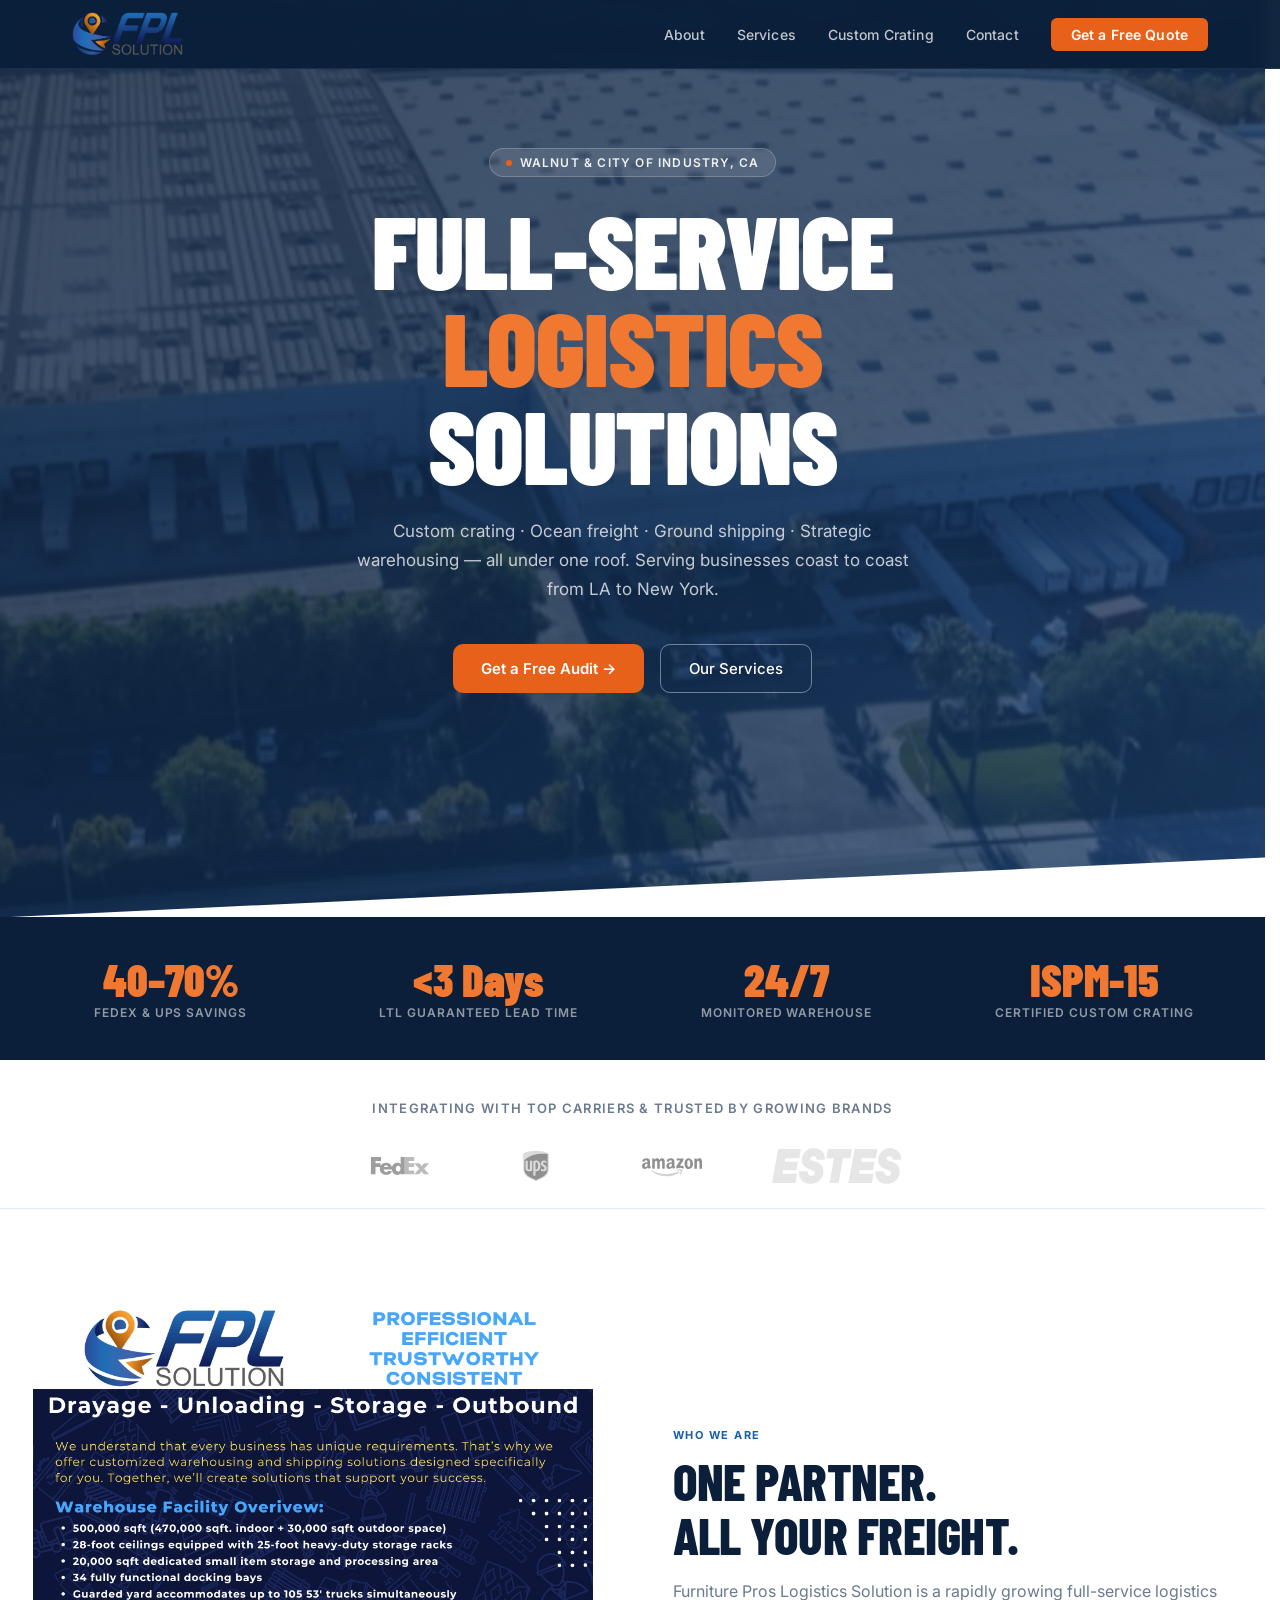
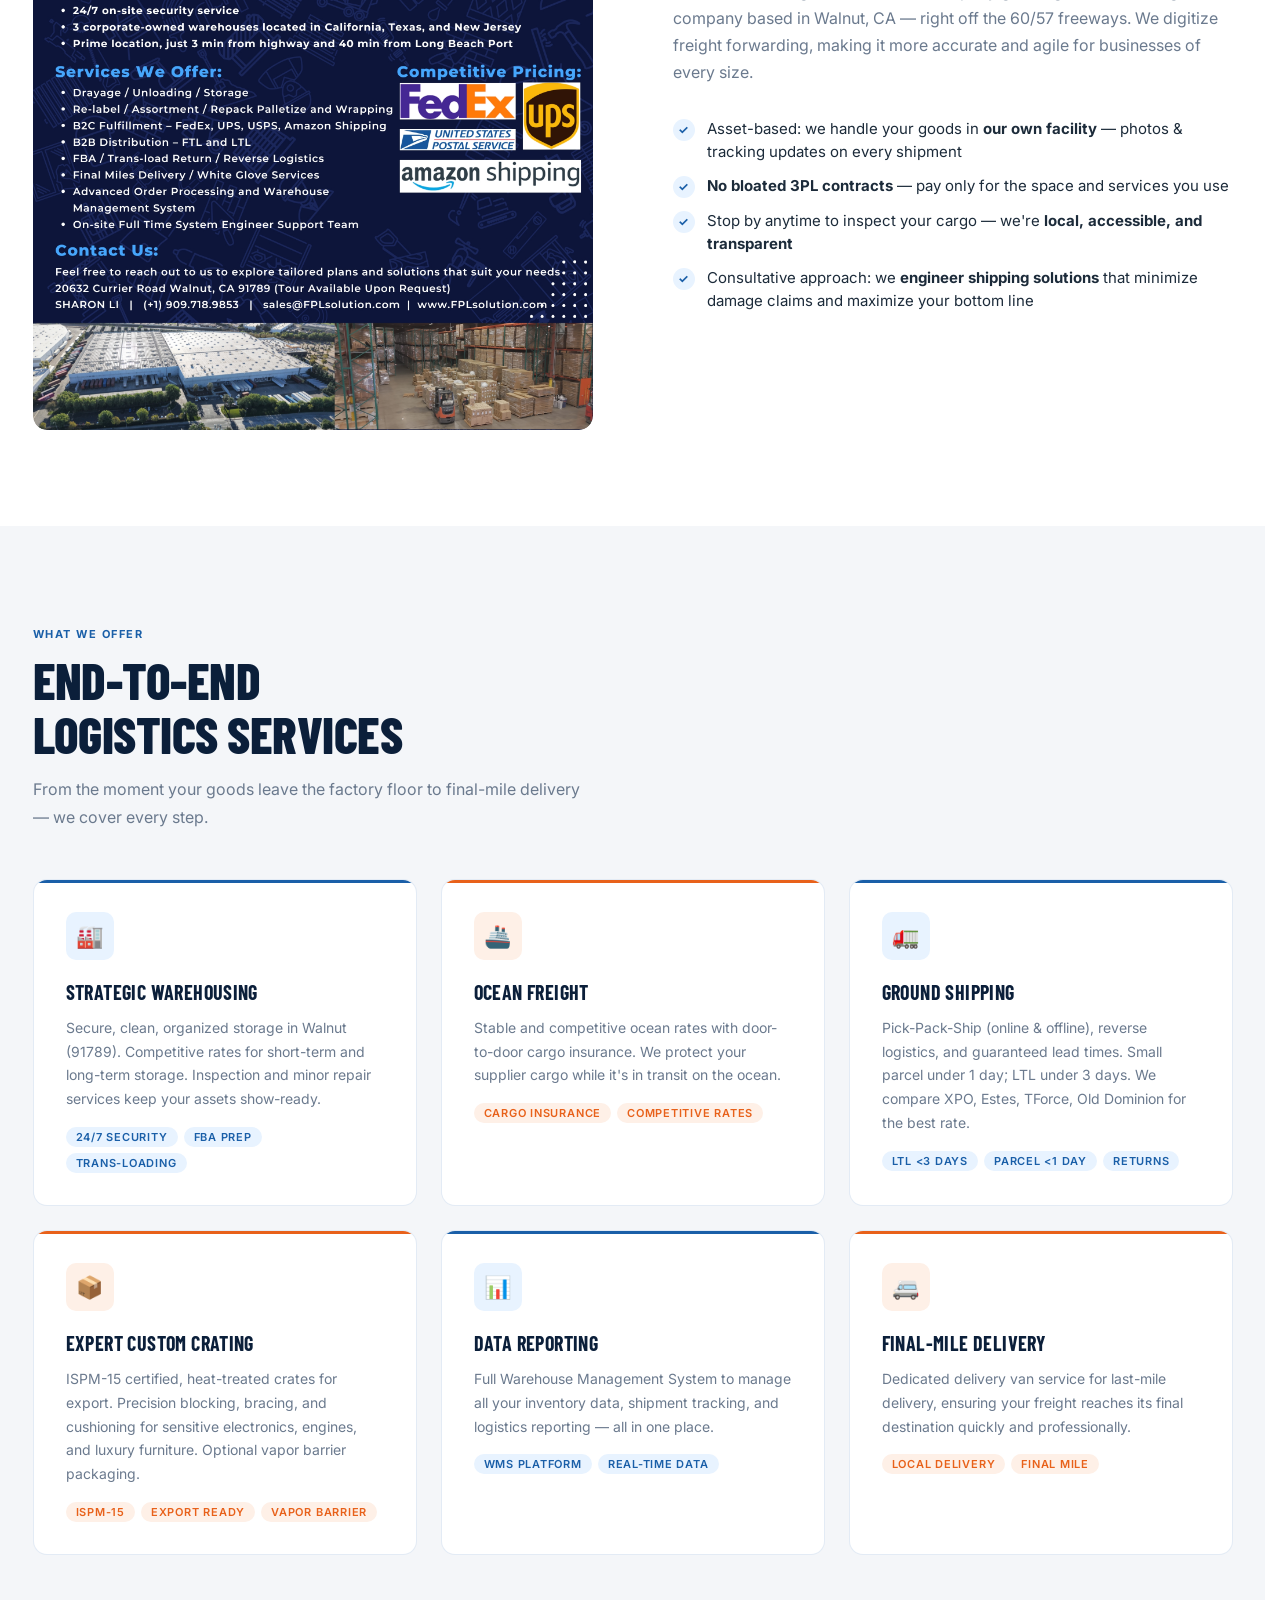
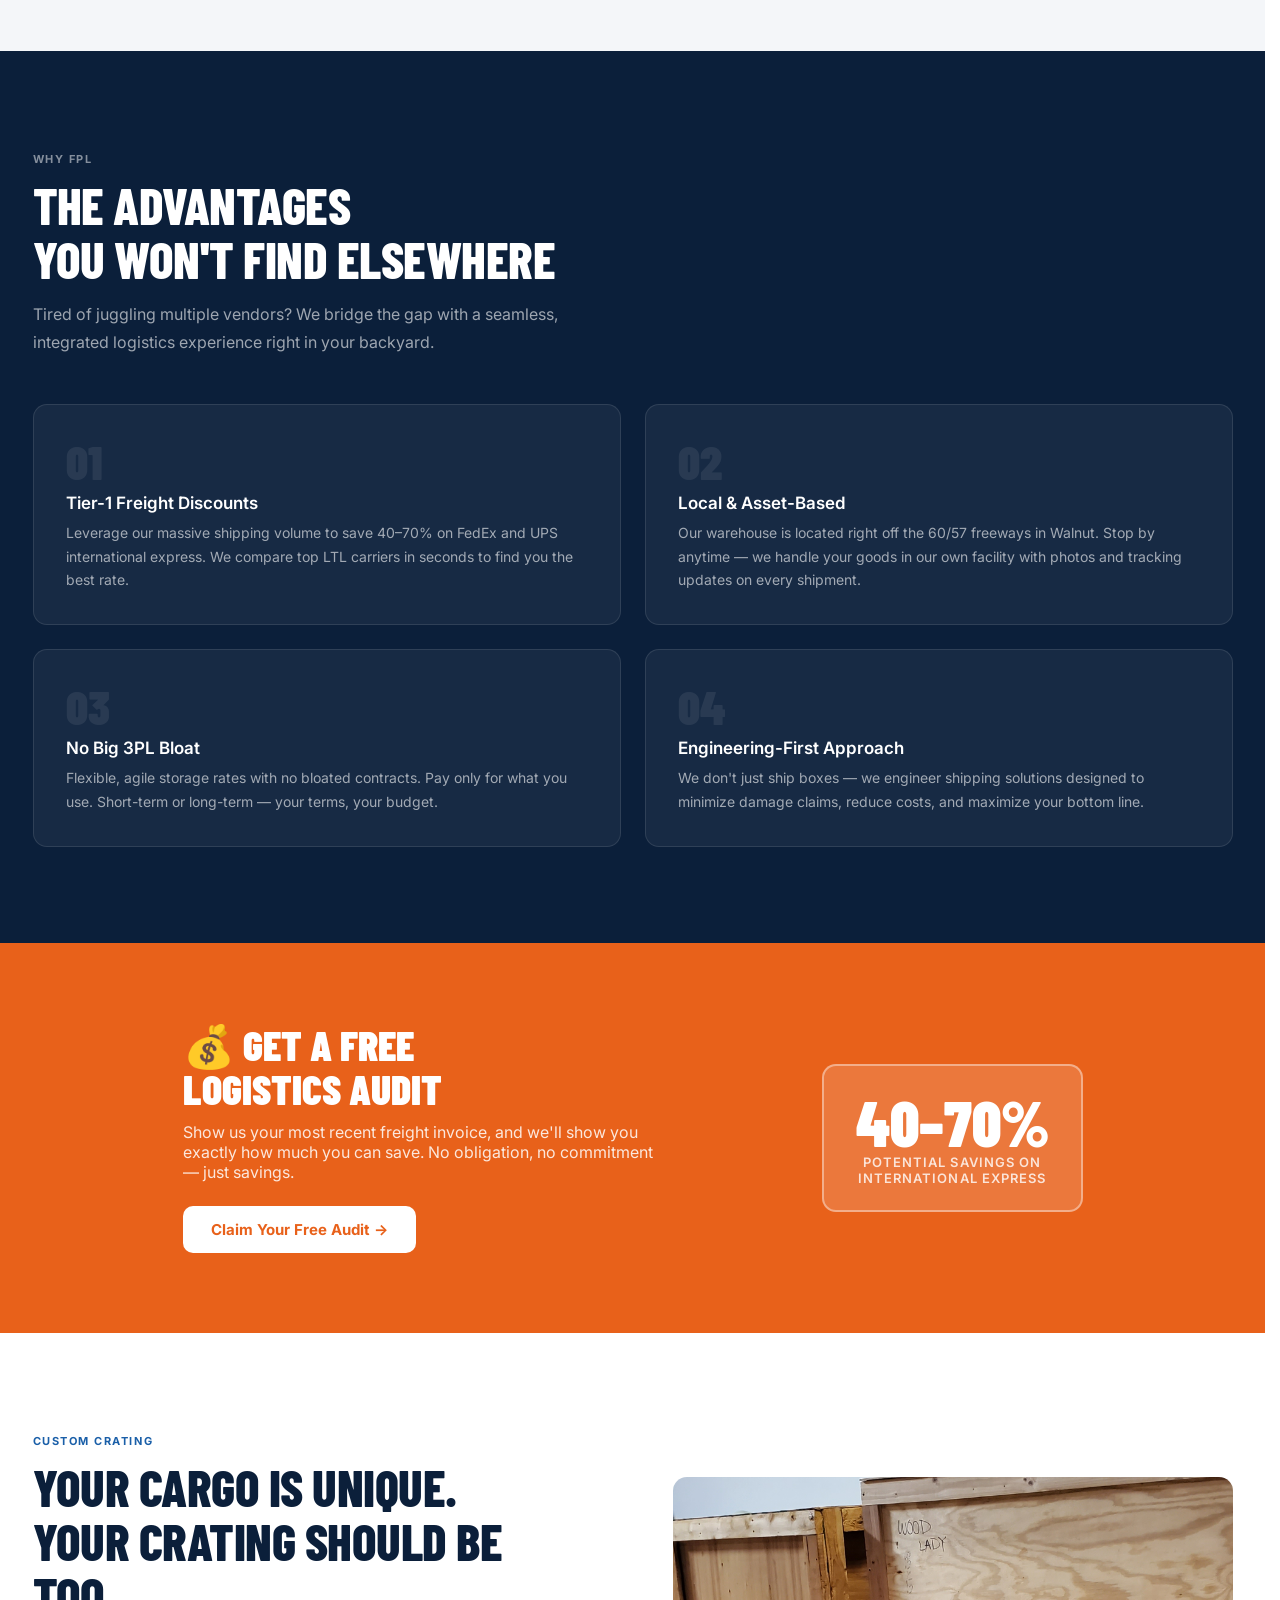
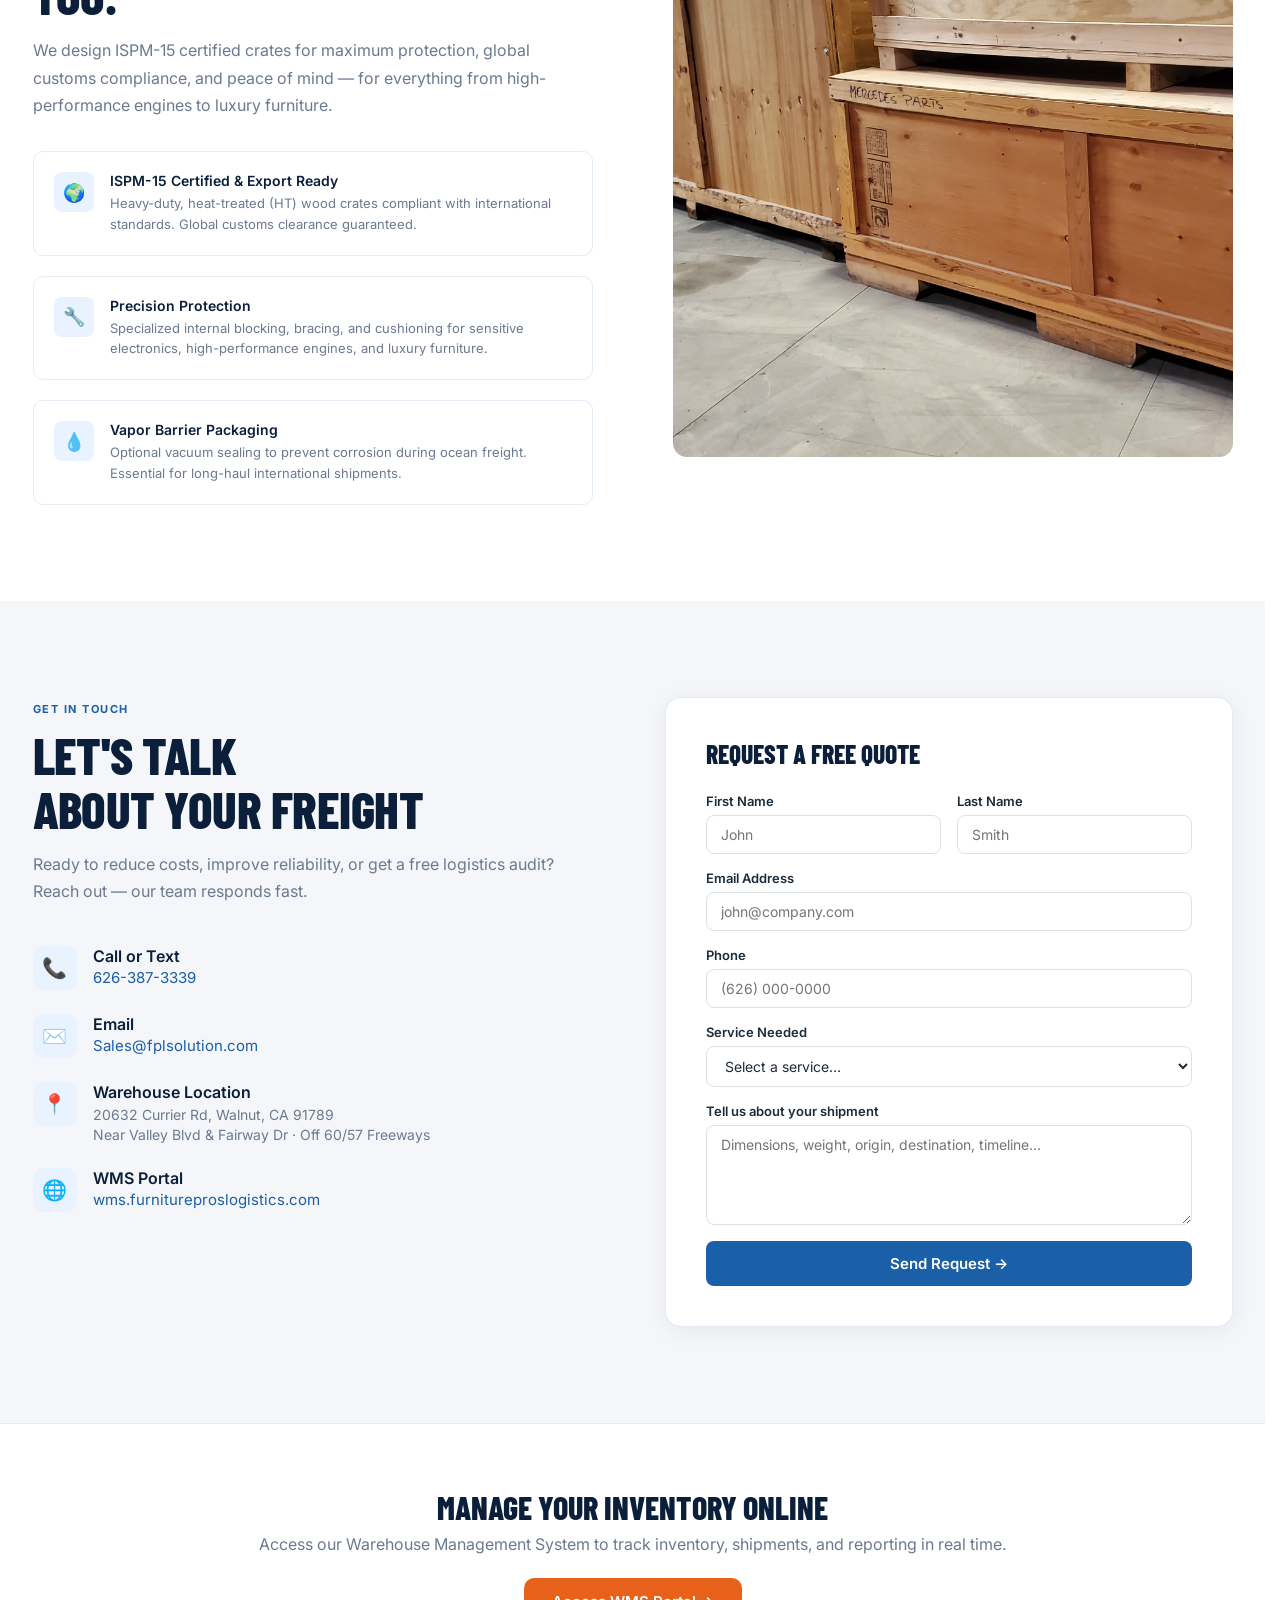
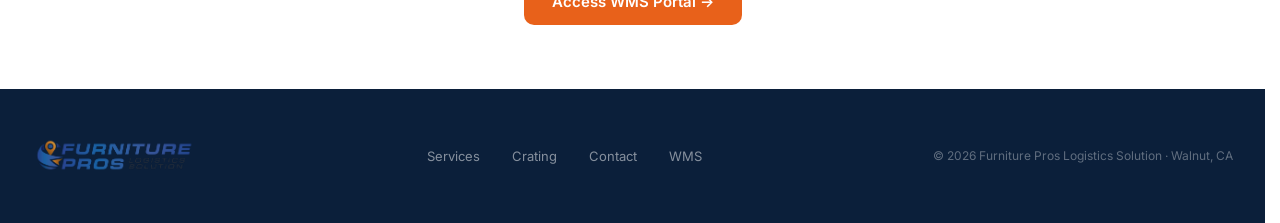
<file: index.html>
<!doctype html>
<html lang="en">
  <head>
    <title>FPL – Furniture Pros Logistics Solution</title>
    <meta charset="utf-8" />
    <meta name="viewport" content="width=device-width, initial-scale=1" />
    <meta
      name="description"
      content="Full-service logistics in Walnut, CA — custom crating, ocean freight, ground shipping, and warehousing from LA to New York. Get a free logistics audit today."
    />
    <link rel="icon" href="images/fpl_new_logo.png" />
    <link
      href="https://fonts.googleapis.com/css2?family=Barlow+Condensed:wght@400;600;700;900&family=Inter:wght@300;400;500;600&display=swap"
      rel="stylesheet"
    />
    <link rel="stylesheet" href="css/new_style.css" />
  </head>
  <body>
    <!-- ============================================================
         NAVIGATION
         ============================================================ -->
    <nav id="main-nav">
      <div class="nav-inner">
        <a class="nav-logo" href="#home">
          <img src="images/fpl_new_logo.png" alt="FPL Logo" />
        </a>

        <div class="nav-links">
          <a href="#about">About</a>
          <a href="#services">Services</a>
          <a href="#crating">Custom Crating</a>
          <a href="#contact">Contact</a>
          <a href="#contact" class="nav-cta">Get a Free Quote</a>
        </div>

        <!--
          Changed from <div> to <button> for keyboard accessibility.
          aria-label describes the action; aria-expanded is toggled by JS.
        -->
        <button
          class="nav-hamburger"
          id="hamburger"
          aria-label="Toggle navigation menu"
          aria-expanded="false"
          onclick="toggleMenu(this)"
        >
          <span></span>
          <span></span>
          <span></span>
        </button>
      </div>

      <div class="mobile-menu" id="mobile-menu">
        <a href="#about" onclick="toggleMenu()">About</a>
        <a href="#services" onclick="toggleMenu()">Services</a>
        <a href="#crating" onclick="toggleMenu()">Custom Crating</a>
        <a href="#contact" onclick="toggleMenu()">Contact</a>
        <a href="#contact" onclick="toggleMenu()" class="mobile-menu-cta"
          >Get a Free Quote →</a
        >
      </div>
    </nav>

    <!-- ============================================================
         HERO
         Background image is set here so it can be changed in one place.
         The ::before overlay in CSS sits on top to darken it.
         ============================================================ -->
    <section
      class="hero"
      id="home"
      style="background-image: url(&quot;images/bg2.jpg&quot;)"
    >
      <div class="hero-inner">
        <div class="hero-badge">
          <span></span> Walnut &amp; City of Industry, CA
        </div>
        <h1>Full-Service<br /><em>Logistics</em><br />Solutions</h1>
        <p>
          Custom crating · Ocean freight · Ground shipping · Strategic
          warehousing — all under one roof. Serving businesses coast to coast
          from LA to New York.
        </p>
        <div class="hero-actions">
          <a href="#contact" class="btn-primary">Get a Free Audit →</a>
          <a href="#services" class="btn-outline">Our Services</a>
        </div>
      </div>
    </section>

    <!-- ============================================================
         STATS STRIP
         ============================================================ -->
    <div class="stats-strip">
      <div class="stats-inner">
        <div class="stat-item">
          <div class="stat-num">40–70%</div>
          <div class="stat-label">FedEx &amp; UPS Savings</div>
        </div>
        <div class="stat-item">
          <div class="stat-num">&lt;3 Days</div>
          <div class="stat-label">LTL Guaranteed Lead Time</div>
        </div>
        <div class="stat-item">
          <div class="stat-num">24/7</div>
          <div class="stat-label">Monitored Warehouse</div>
        </div>
        <div class="stat-item">
          <div class="stat-num">ISPM-15</div>
          <div class="stat-label">Certified Custom Crating</div>
        </div>
      </div>
    </div>

    <!-- ============================================================
         TRUST STRIP
         ============================================================ -->
    <div class="trust-strip">
      <div class="section-inner">
        <p>Integrating with top carriers & trusted by growing brands</p>
        <div class="trust-logos">
          <img src="images/logos/fedex-ar21.svg" alt="FedEx" loading="lazy" />
          <img src="images/logos/ups-ar21.svg" alt="UPS" loading="lazy" />
          <img
            src="images/logos/amazon-ar21.svg"
            alt="Amazon FBA"
            loading="lazy"
          />
          <img
            src="images/logos/estes-logo.svg"
            alt="Estes Express Lines"
            loading="lazy"
          />
        </div>
      </div>
    </div>

    <!-- ============================================================
         ABOUT
         ============================================================ -->
    <section class="about" id="about">
      <div class="section-inner">
        <div class="about-grid">
          <div class="about-img">
            <img
              src="images/bg1.jpg"
              alt="Inside the FPL warehouse in Walnut, CA"
              loading="lazy"
            />
            <div class="about-accent"></div>
          </div>
          <div>
            <span class="section-tag">Who We Are</span>
            <h2 class="section-title">One Partner.<br />All Your Freight.</h2>
            <p class="section-sub">
              Furniture Pros Logistics Solution is a rapidly growing
              full-service logistics company based in Walnut, CA — right off the
              60/57 freeways. We digitize freight forwarding, making it more
              accurate and agile for businesses of every size.
            </p>
            <div class="about-checkmarks">
              <div class="check-item">
                <div class="check-icon" aria-hidden="true">✓</div>
                <span>
                  Asset-based: we handle your goods in
                  <strong>our own facility</strong> — photos &amp; tracking
                  updates on every shipment
                </span>
              </div>
              <div class="check-item">
                <div class="check-icon" aria-hidden="true">✓</div>
                <span>
                  <strong>No bloated 3PL contracts</strong> — pay only for the
                  space and services you use
                </span>
              </div>
              <div class="check-item">
                <div class="check-icon" aria-hidden="true">✓</div>
                <span>
                  Stop by anytime to inspect your cargo — we're
                  <strong>local, accessible, and transparent</strong>
                </span>
              </div>
              <div class="check-item">
                <div class="check-icon" aria-hidden="true">✓</div>
                <span>
                  Consultative approach: we
                  <strong>engineer shipping solutions</strong> that minimize
                  damage claims and maximize your bottom line
                </span>
              </div>
            </div>
          </div>
        </div>
      </div>
    </section>

    <!-- ============================================================
         SERVICES
         ============================================================ -->
    <section class="services" id="services">
      <div class="section-inner">
        <span class="section-tag">What We Offer</span>
        <h2 class="section-title">End-to-End<br />Logistics Services</h2>
        <p class="section-sub">
          From the moment your goods leave the factory floor to final-mile
          delivery — we cover every step.
        </p>

        <div class="services-grid">
          <div class="service-card">
            <div class="service-icon" aria-hidden="true">🏭</div>
            <h3>Strategic Warehousing</h3>
            <p>
              Secure, clean, organized storage in Walnut (91789). Competitive
              rates for short-term and long-term storage. Inspection and minor
              repair services keep your assets show-ready.
            </p>
            <div class="service-tags">
              <span class="tag">24/7 Security</span>
              <span class="tag">FBA Prep</span>
              <span class="tag">Trans-loading</span>
            </div>
          </div>

          <div class="service-card orange">
            <div class="service-icon" aria-hidden="true">🚢</div>
            <h3>Ocean Freight</h3>
            <p>
              Stable and competitive ocean rates with door-to-door cargo
              insurance. We protect your supplier cargo while it's in transit on
              the ocean.
            </p>
            <div class="service-tags">
              <span class="tag orange-tag">Cargo Insurance</span>
              <span class="tag orange-tag">Competitive Rates</span>
            </div>
          </div>

          <div class="service-card">
            <div class="service-icon" aria-hidden="true">🚛</div>
            <h3>Ground Shipping</h3>
            <p>
              Pick-Pack-Ship (online &amp; offline), reverse logistics, and
              guaranteed lead times. Small parcel under 1 day; LTL under 3 days.
              We compare XPO, Estes, TForce, Old Dominion for the best rate.
            </p>
            <div class="service-tags">
              <span class="tag">LTL &lt;3 Days</span>
              <span class="tag">Parcel &lt;1 Day</span>
              <span class="tag">Returns</span>
            </div>
          </div>

          <div class="service-card orange">
            <div class="service-icon" aria-hidden="true">📦</div>
            <h3>Expert Custom Crating</h3>
            <p>
              ISPM-15 certified, heat-treated crates for export. Precision
              blocking, bracing, and cushioning for sensitive electronics,
              engines, and luxury furniture. Optional vapor barrier packaging.
            </p>
            <div class="service-tags">
              <span class="tag orange-tag">ISPM-15</span>
              <span class="tag orange-tag">Export Ready</span>
              <span class="tag orange-tag">Vapor Barrier</span>
            </div>
          </div>

          <div class="service-card">
            <div class="service-icon" aria-hidden="true">📊</div>
            <h3>Data Reporting</h3>
            <p>
              Full Warehouse Management System to manage all your inventory
              data, shipment tracking, and logistics reporting — all in one
              place.
            </p>
            <div class="service-tags">
              <span class="tag">WMS Platform</span>
              <span class="tag">Real-Time Data</span>
            </div>
          </div>

          <div class="service-card orange">
            <div class="service-icon" aria-hidden="true">🚐</div>
            <h3>Final-Mile Delivery</h3>
            <p>
              Dedicated delivery van service for last-mile delivery, ensuring
              your freight reaches its final destination quickly and
              professionally.
            </p>
            <div class="service-tags">
              <span class="tag orange-tag">Local Delivery</span>
              <span class="tag orange-tag">Final Mile</span>
            </div>
          </div>
        </div>
      </div>
    </section>

    <!-- ============================================================
         WHY US
         ============================================================ -->
    <section class="why">
      <div class="section-inner">
        <span class="section-tag">Why FPL</span>
        <h2 class="section-title">
          The Advantages<br />You Won't Find Elsewhere
        </h2>
        <p class="section-sub">
          Tired of juggling multiple vendors? We bridge the gap with a seamless,
          integrated logistics experience right in your backyard.
        </p>
        <div class="why-grid">
          <div class="why-card">
            <div class="why-num">01</div>
            <h3>Tier-1 Freight Discounts</h3>
            <p>
              Leverage our massive shipping volume to save 40–70% on FedEx and
              UPS international express. We compare top LTL carriers in seconds
              to find you the best rate.
            </p>
          </div>
          <div class="why-card">
            <div class="why-num">02</div>
            <h3>Local &amp; Asset-Based</h3>
            <p>
              Our warehouse is located right off the 60/57 freeways in Walnut.
              Stop by anytime — we handle your goods in our own facility with
              photos and tracking updates on every shipment.
            </p>
          </div>
          <div class="why-card">
            <div class="why-num">03</div>
            <h3>No Big 3PL Bloat</h3>
            <p>
              Flexible, agile storage rates with no bloated contracts. Pay only
              for what you use. Short-term or long-term — your terms, your
              budget.
            </p>
          </div>
          <div class="why-card">
            <div class="why-num">04</div>
            <h3>Engineering-First Approach</h3>
            <p>
              We don't just ship boxes — we engineer shipping solutions designed
              to minimize damage claims, reduce costs, and maximize your bottom
              line.
            </p>
          </div>
        </div>
      </div>
    </section>

    <!-- ============================================================
         SAVINGS CTA BANNER
         ============================================================ -->
    <div class="savings-cta">
      <div class="savings-inner">
        <div class="savings-text">
          <h2>💰 Get a Free<br />Logistics Audit</h2>
          <p>
            Show us your most recent freight invoice, and we'll show you exactly
            how much you can save. No obligation, no commitment — just savings.
          </p>
          <a href="#contact" class="btn-white">Claim Your Free Audit →</a>
        </div>
        <div class="savings-badge">
          <div class="savings-pct">40–70%</div>
          <div class="savings-pct-label">
            Potential Savings on<br />International Express
          </div>
        </div>
      </div>
    </div>

    <!-- ============================================================
         CUSTOM CRATING HIGHLIGHT
         ============================================================ -->
    <section class="crating" id="crating">
      <div class="section-inner">
        <div class="crating-grid">
          <div>
            <span class="section-tag">Custom Crating</span>
            <h2 class="section-title">
              Your Cargo is Unique.<br />Your Crating Should Be Too.
            </h2>
            <p class="section-sub">
              We design ISPM-15 certified crates for maximum protection, global
              customs compliance, and peace of mind — for everything from
              high-performance engines to luxury furniture.
            </p>
            <div class="crating-list">
              <div class="crating-item">
                <div class="crating-icon-wrap" aria-hidden="true">🌍</div>
                <div>
                  <h4>ISPM-15 Certified &amp; Export Ready</h4>
                  <p>
                    Heavy-duty, heat-treated (HT) wood crates compliant with
                    international standards. Global customs clearance
                    guaranteed.
                  </p>
                </div>
              </div>
              <div class="crating-item">
                <div class="crating-icon-wrap" aria-hidden="true">🔧</div>
                <div>
                  <h4>Precision Protection</h4>
                  <p>
                    Specialized internal blocking, bracing, and cushioning for
                    sensitive electronics, high-performance engines, and luxury
                    furniture.
                  </p>
                </div>
              </div>
              <div class="crating-item">
                <div class="crating-icon-wrap" aria-hidden="true">💧</div>
                <div>
                  <h4>Vapor Barrier Packaging</h4>
                  <p>
                    Optional vacuum sealing to prevent corrosion during ocean
                    freight. Essential for long-haul international shipments.
                  </p>
                </div>
              </div>
            </div>
          </div>
          <div class="crating-img">
            <img
              src="images/Crating/20260323_170822.jpg"
              alt="FPL custom wood crate being assembled"
              loading="lazy"
            />
          </div>
        </div>
      </div>
    </section>

    <!-- ============================================================
         CONTACT
         ============================================================ -->
    <section class="contact" id="contact">
      <div class="section-inner">
        <div class="contact-grid">
          <!-- Left column: contact info -->
          <div>
            <span class="section-tag">Get In Touch</span>
            <h2 class="section-title">Let's Talk<br />About Your Freight</h2>
            <p class="section-sub contact-sub">
              Ready to reduce costs, improve reliability, or get a free
              logistics audit? Reach out — our team responds fast.
            </p>
            <div class="contact-info">
              <div class="contact-block">
                <div class="contact-icon" aria-hidden="true">📞</div>
                <div>
                  <strong>Call or Text</strong>
                  <a href="tel:6263873339">626-387-3339</a>
                </div>
              </div>
              <div class="contact-block">
                <div class="contact-icon" aria-hidden="true">✉️</div>
                <div>
                  <strong>Email</strong>
                  <a href="mailto:Sales@fplsolution.com"
                    >Sales@fplsolution.com</a
                  >
                </div>
              </div>
              <div class="contact-block">
                <div class="contact-icon" aria-hidden="true">📍</div>
                <div>
                  <strong>Warehouse Location</strong>
                  <span>
                    20632 Currier Rd, Walnut, CA 91789<br />
                    Near Valley Blvd &amp; Fairway Dr · Off 60/57 Freeways
                  </span>
                </div>
              </div>
              <div class="contact-block">
                <div class="contact-icon" aria-hidden="true">🌐</div>
                <div>
                  <strong>WMS Portal</strong>
                  <a
                    href="http://wms.furnitureproslogistics.com"
                    target="_blank"
                    rel="noopener noreferrer"
                    >wms.furnitureproslogistics.com</a
                  >
                </div>
              </div>
            </div>
          </div>

          <!-- Right column: quote form -->
          <!--
            Form is now INSIDE .contact-form-card so the card style
            wraps the entire form including the submit button.
          -->
          <div class="contact-form-card">
            <h3>Request a Free Quote</h3>
            <form action="https://formspree.io/f/mzdkbrdg" method="POST">
              <div class="form-row">
                <div class="form-group">
                  <label for="first_name">First Name</label>
                  <input
                    type="text"
                    id="first_name"
                    name="first_name"
                    placeholder="John"
                    autocomplete="given-name"
                    required
                  />
                </div>
                <div class="form-group">
                  <label for="last_name">Last Name</label>
                  <input
                    type="text"
                    id="last_name"
                    name="last_name"
                    placeholder="Smith"
                    autocomplete="family-name"
                    required
                  />
                </div>
              </div>
              <div class="form-group">
                <label for="email">Email Address</label>
                <input
                  type="email"
                  id="email"
                  name="email"
                  placeholder="john@company.com"
                  autocomplete="email"
                  required
                />
              </div>
              <div class="form-group">
                <label for="phone">Phone</label>
                <input
                  type="tel"
                  id="phone"
                  name="phone"
                  placeholder="(626) 000-0000"
                  autocomplete="tel"
                  required
                />
              </div>
              <div class="form-group">
                <label for="service">Service Needed</label>
                <select id="service" name="service" required>
                  <option value="">Select a service…</option>
                  <option value="Custom Crating">Custom Crating</option>
                  <option value="Ocean Freight">Ocean Freight</option>
                  <option value="Ground Shipping / LTL">
                    Ground Shipping / LTL
                  </option>
                  <option value="Strategic Warehousing">
                    Strategic Warehousing
                  </option>
                  <option value="Final-Mile Delivery">
                    Final-Mile Delivery
                  </option>
                  <option value="Free Logistics Audit">
                    Free Logistics Audit
                  </option>
                </select>
              </div>
              <div class="form-group">
                <label for="shipment_details"
                  >Tell us about your shipment</label
                >
                <textarea
                  id="shipment_details"
                  name="shipment_details"
                  placeholder="Dimensions, weight, origin, destination, timeline…"
                ></textarea>
              </div>
              <button class="form-submit" type="submit">Send Request →</button>
            </form>
          </div>
        </div>
      </div>
    </section>

    <!-- ============================================================
         WMS CTA
         ============================================================ -->
    <div class="wms-cta">
      <h2>Manage Your Inventory Online</h2>
      <p>
        Access our Warehouse Management System to track inventory, shipments,
        and reporting in real time.
      </p>
      <a
        href="http://wms.furnitureproslogistics.com"
        target="_blank"
        rel="noopener noreferrer"
        class="btn-primary"
        >Access WMS Portal →</a
      >
    </div>

    <!-- ============================================================
         FOOTER
         ============================================================ -->
    <footer>
      <div class="footer-inner">
        <div class="footer-logo">
          <img
            src="images/fpl_logo2.png"
            alt="Furniture Pros Logistics Solution"
          />
        </div>
        <div class="footer-links">
          <a href="#services">Services</a>
          <a href="#crating">Crating</a>
          <a href="#contact">Contact</a>
          <a
            href="http://wms.furnitureproslogistics.com"
            target="_blank"
            rel="noopener noreferrer"
            >WMS</a
          >
        </div>
        <div class="footer-copy">
          &copy; 2026 Furniture Pros Logistics Solution &middot; Walnut, CA
        </div>
      </div>
    </footer>

    <!-- ============================================================
         SCRIPTS
         ============================================================ -->
    <script src="js/new_main.js"></script>
  </body>
</html>
</file>
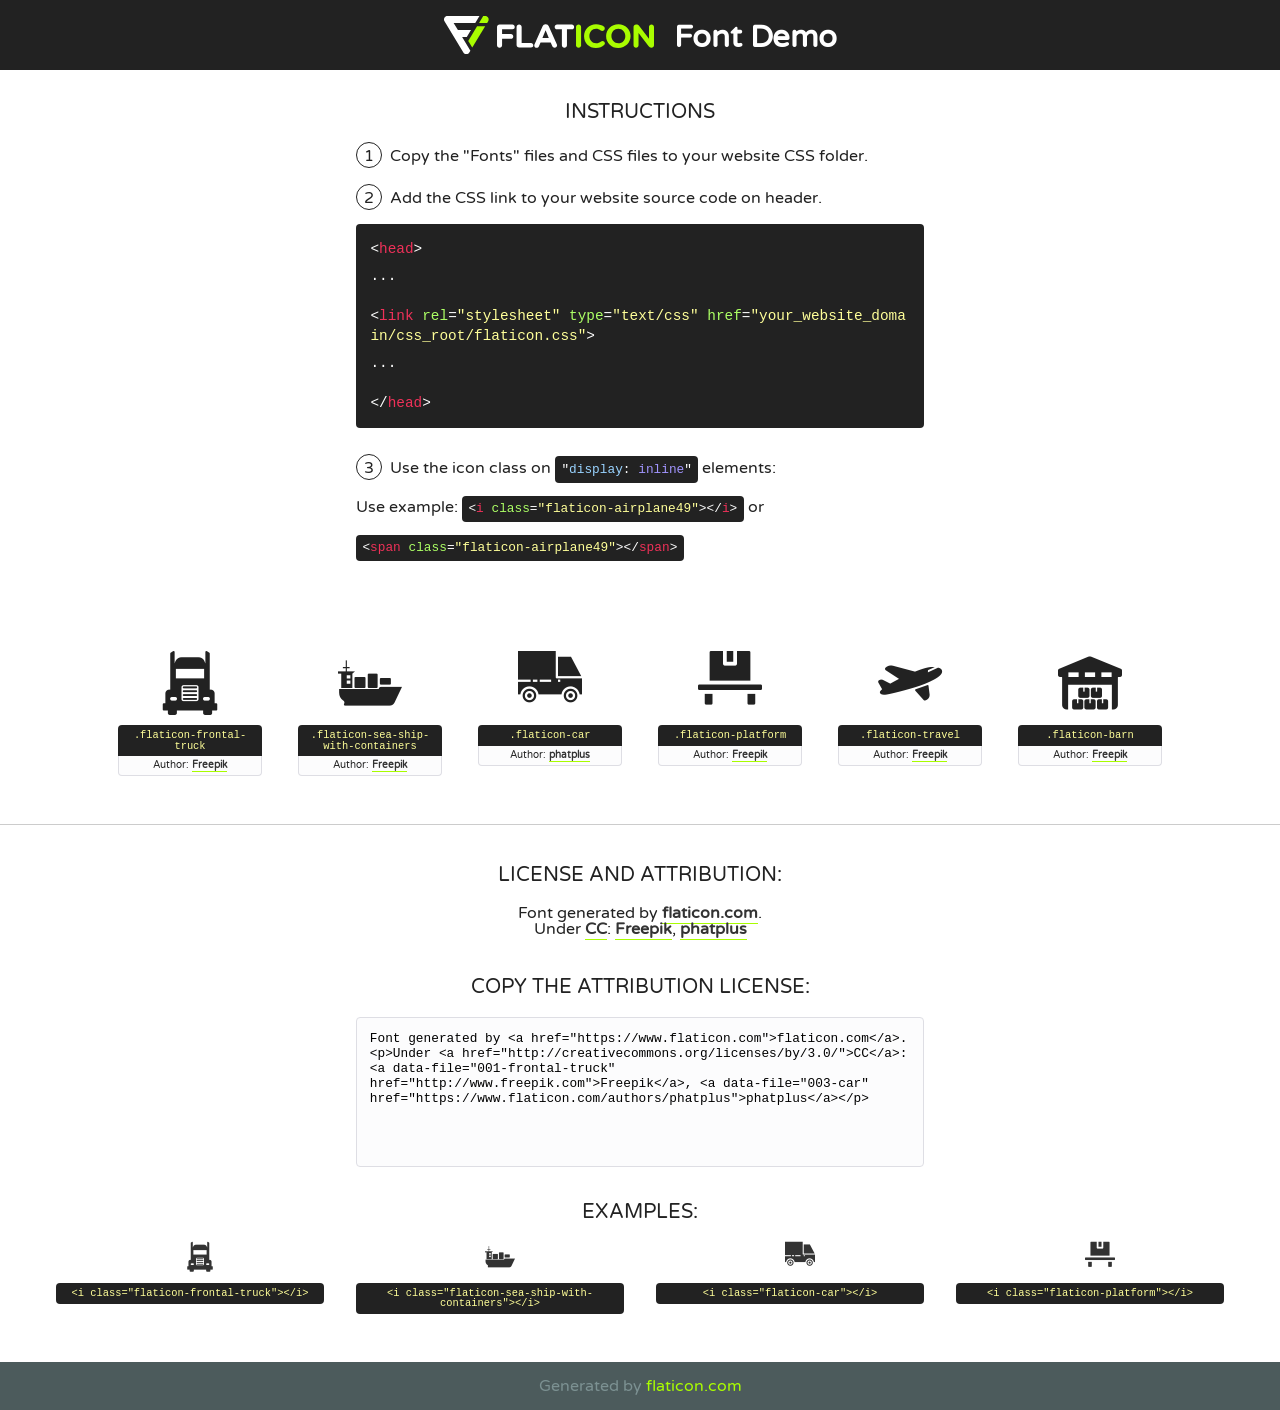
<file: fonts/flaticon/font/flaticon.html>
<!DOCTYPE html>
<!--
  Flaticon icon font: Flaticon
  Creation date: 24/01/2019 09:02
-->
<html>
<!DOCTYPE html>
<html>

<head>
    <title>Flaticon WebFont</title>
    <link href="http://fonts.googleapis.com/css?family=Varela+Round" rel="stylesheet" type="text/css" />
    <link rel="stylesheet" type="text/css" href="flaticon.css">
    <meta charset="UTF-8">
    <style>
    html, body, div, span, applet, object, iframe,
    h1, h2, h3, h4, h5, h6, p, blockquote, pre,
    a, abbr, acronym, address, big, cite, code,
    del, dfn, em, img, ins, kbd, q, s, samp,
    small, strike, strong, sub, sup, tt, var,
    b, u, i, center,
    dl, dt, dd, ol, ul, li,
    fieldset, form, label, legend,
    table, caption, tbody, tfoot, thead, tr, th, td,
    article, aside, canvas, details, embed, 
    figure, figcaption, footer, header, hgroup, 
    menu, nav, output, ruby, section, summary,
    time, mark, audio, video {
        margin: 0;
        padding: 0;
        border: 0;
        font-size: 100%;
        font: inherit;
        vertical-align: baseline;
    }
    /* HTML5 display-role reset for older browsers */
    article, aside, details, figcaption, figure, 
    footer, header, hgroup, menu, nav, section {
        display: block;
    }
    body {
        line-height: 1;
    }
    ol, ul {
        list-style: none;
    }
    blockquote, q {
        quotes: none;
    }
    blockquote:before, blockquote:after,
    q:before, q:after {
        content: '';
        content: none;
    }
    table {
        border-collapse: collapse;
        border-spacing: 0;
    }
    body {
        font-family: 'Varela Round', Helvetica, Arial, sans-serif;
        font-size: 16px;
        color: #222;
    }
    a {
        color: #333;
        border-bottom: 1px solid #a9fd00;
        font-weight: bold;
        text-decoration: none;
    }
    * {
        -moz-box-sizing: border-box;
        -webkit-box-sizing: border-box;
        box-sizing: border-box;
        margin: 0;
        padding: 0;
    }
    [class^="flaticon-"]:before, [class*=" flaticon-"]:before, [class^="flaticon-"]:after, [class*=" flaticon-"]:after {
        font-family: Flaticon;
        font-size: 30px;
        font-style: normal;
        margin-left: 20px;
        color: #333;
    }
    .wrapper {
        max-width: 600px;
        margin: auto;
        padding: 0 1em;
    }
    .title {
        font-size: 1.25em;
        text-align: center;
        margin-bottom: 1em;
        text-transform: uppercase;
    }
    header {
        text-align: center;
        background-color: #222;
        color: #fff;
        padding: 1em;
    }
    header .logo {
        width: 210px;
        height: 38px;
        display: inline-block;
        vertical-align: middle;
        margin-right: 1em;
        border: none;
    }
    header strong {
        font-size: 1.95em;
        font-weight: bold;
        vertical-align: middle;
        margin-top: 5px;
        display: inline-block;
    }
    .demo {
        margin: 2em auto;
        line-height: 1.25em;
    }
    .demo ul li {
        margin-bottom: 1em;
    }
    .demo ul li .num {
        color: #222;
        border-radius: 20px;
        display: inline-block;
        width: 26px;
        padding: 3px;
        height: 26px;
        text-align: center;
        margin-right: 0.5em;
        border: 1px solid #222;
    }
    .demo ul li code {
        background-color: #222;
        border-radius: 4px;
        padding: 0.25em 0.5em;
        display: inline-block;
        color: #fff;
        font-family: Consolas,Monaco,Lucida Console,Liberation Mono,DejaVu Sans Mono,Bitstream Vera Sans Mono,Courier New, monospace;
        font-weight: lighter;
        margin-top: 1em;
        font-size: 0.8em;
        word-break: break-all;
    }
    .demo ul li code.big {
        padding: 1em;
        font-size: 0.9em;
    }
    .demo ul li code .red {
        color: #EF3159;
    }
    .demo ul li code .green {
        color: #ACFF65;
    }
    .demo ul li code .yellow {
        color: #FFFF99;
    }
    .demo ul li code .blue {
        color: #99D3FF;
    }
    .demo ul li code .purple {
        color: #A295FF;
    }
    .demo ul li code .dots {
        margin-top: 0.5em;
        display: block;
    }
    #glyphs {
        border-bottom: 1px solid #ccc;
        padding: 2em 0;
        text-align: center;
    }
    .glyph {
        display: inline-block;
        width: 9em;
        margin: 1em;
        text-align: center;
        vertical-align: top;
        background: #FFF;
    }
    .glyph .glyph-icon {
        padding: 10px;
        display: block;
        font-family:"Flaticon";
        font-size: 64px;
        line-height: 1;
    }
    .glyph .glyph-icon:before {
        font-size: 64px;
        color: #222;
        margin-left: 0;
    }
    .class-name {
        font-size: 0.65em;
        background-color: #222;
        color: #fff;
        border-radius: 4px 4px 0 0;
        padding: 0.5em;
        color: #FFFF99;
        font-family: Consolas,Monaco,Lucida Console,Liberation Mono,DejaVu Sans Mono,Bitstream Vera Sans Mono,Courier New, monospace;
    }
    .author-name {
        font-size: 0.6em;
        background-color: #fcfcfd;
        border: 1px solid #DEDEE4;
        border-top: 0;
        border-radius: 0 0 4px 4px;
        padding: 0.5em;
    }
    .class-name:last-child {
        font-size: 10px;
        color:#888;
    }
    .class-name:last-child a {
        font-size: 10px;
        color:#555;
    }
    .class-name:last-child a:hover {
        color:#a9fd00;
    }
    .glyph > input {
        display: block;
        width: 100px;
        margin: 5px auto;
        text-align: center;
        font-size: 12px;
        cursor: text;
    }
    .glyph > input.icon-input {
        font-family:"Flaticon";
        font-size: 16px;
        margin-bottom: 10px;
    }
    .attribution .title {
        margin-top: 2em;
    }
    .attribution textarea {
        background-color: #fcfcfd;
        padding: 1em;
        border: none;
        box-shadow: none;
        border: 1px solid #DEDEE4;
        border-radius: 4px;
        resize: none;
        width: 100%;
        height: 150px;
        font-size: 0.8em;
        font-family: Consolas,Monaco,Lucida Console,Liberation Mono,DejaVu Sans Mono,Bitstream Vera Sans Mono,Courier New, monospace;
        -webkit-appearance: none;
    }
    .iconsuse {
        margin: 2em auto;
        text-align: center;
        max-width: 1200px;
    }
    .iconsuse:after {
        content: '';
        display: table;
        clear: both;
    }
    .iconsuse .image {
        float: left;
        width: 25%;
        padding: 0 1em;
    }
    .iconsuse .image p {
        margin-bottom: 1em;
    }
    .iconsuse .image span {
        display: block;
        font-size: 0.65em;
        background-color: #222;
        color: #fff;
        border-radius: 4px;
        padding: 0.5em;
        color: #FFFF99;
        margin-top: 1em;
        font-family: Consolas,Monaco,Lucida Console,Liberation Mono,DejaVu Sans Mono,Bitstream Vera Sans Mono,Courier New, monospace;
    }
    #footer {
        text-align: center;
        background-color: #4C5B5C;
        color: #7c9192;
        padding: 1em;
    }
    #footer a {
        border: none;
        color: #a9fd00;
        font-weight: normal;
    }
    @media (max-width: 960px) {
        .iconsuse .image {
            width: 50%;
        }
    }
    @media (max-width: 560px) {
        .iconsuse .image {
            width: 100%;
        }
    }
    </style>
</head>

<body class="characters-off">

    <header>
        <a href="https://www.flaticon.com" target="_blank" class="logo">
            <svg version="1.1" xmlns="http://www.w3.org/2000/svg" xmlns:xlink="http://www.w3.org/1999/xlink" xmlns:a="http://ns.adobe.com/AdobeSVGViewerExtensions/3.0/" viewBox="0 0 560.875 102.036" enable-background="new 0 0 560.875 102.036" xml:space="preserve">
                <defs>
                </defs>
                <g>
                    <g class="letters">
                        <path fill="#ffffff" d="M141.596,29.675c0-3.777,2.985-6.767,6.764-6.767h34.438c3.426,0,6.15,2.728,6.15,6.15
                        c0,3.43-2.724,6.149-6.15,6.149h-27.674v13.091h23.719c3.429,0,6.151,2.724,6.151,6.15c0,3.43-2.723,6.149-6.151,6.149h-23.719
                        v17.574c0,3.773-2.986,6.761-6.764,6.761c-3.779,0-6.764-2.989-6.764-6.761V29.675z"></path>
                        <path fill="#ffffff" d="M193.844,29.149c0-3.781,2.985-6.767,6.764-6.767c3.776,0,6.763,2.985,6.763,6.767v42.957h25.039
                        c3.426,0,6.149,2.726,6.149,6.153c0,3.425-2.723,6.15-6.149,6.15h-31.802c-3.779,0-6.764-2.986-6.764-6.768V29.149z"></path>
                        <path fill="#ffffff" d="M241.891,75.71l21.438-48.407c1.492-3.341,4.215-5.357,7.906-5.357h0.792
                        c3.686,0,6.323,2.017,7.815,5.357l21.439,48.407c0.436,0.967,0.701,1.845,0.701,2.723c0,3.602-2.809,6.501-6.414,6.501
                        c-3.161,0-5.269-1.845-6.499-4.655l-4.132-9.661h-27.059l-4.301,10.102c-1.144,2.631-3.426,4.214-6.237,4.214
                        c-3.517,0-6.24-2.81-6.24-6.325C241.1,77.64,241.451,76.677,241.891,75.71z M279.932,58.666l-8.521-20.297l-8.526,20.297H279.932
                        z"></path>
                        <path fill="#ffffff" d="M314.864,35.387H301.86c-3.429,0-6.239-2.813-6.239-6.238c0-3.429,2.811-6.24,6.239-6.24h39.533
                        c3.426,0,6.237,2.811,6.237,6.24c0,3.425-2.811,6.238-6.237,6.238h-13.001v42.785c0,3.773-2.99,6.761-6.764,6.761
                        c-3.779,0-6.764-2.989-6.764-6.761V35.387z"></path>
                        <path fill="#A9FD00" d="M352.615,29.149c0-3.781,2.985-6.767,6.767-6.767c3.774,0,6.761,2.985,6.761,6.767v49.024
                        c0,3.773-2.987,6.761-6.761,6.761c-3.781,0-6.767-2.989-6.767-6.761V29.149z"></path>
                        <path fill="#A9FD00" d="M374.132,53.836v-0.179c0-17.481,13.178-31.801,32.065-31.801c9.22,0,15.459,2.458,20.557,6.238
                        c1.402,1.054,2.637,2.985,2.637,5.357c0,3.692-2.985,6.59-6.681,6.59c-1.845,0-3.071-0.702-4.044-1.319
                        c-3.776-2.813-7.729-4.393-12.562-4.393c-10.364,0-17.831,8.611-17.831,19.154v0.173c0,10.542,7.291,19.329,17.831,19.329
                        c5.715,0,9.492-1.756,13.359-4.834c1.049-0.874,2.458-1.491,4.039-1.491c3.429,0,6.325,2.813,6.325,6.236
                        c0,2.106-1.056,3.78-2.282,4.834c-5.539,4.834-12.036,7.733-21.878,7.733C387.572,85.464,374.132,71.493,374.132,53.836z"></path>
                        <path fill="#A9FD00" d="M433.009,53.836v-0.179c0-17.481,13.79-31.801,32.766-31.801c18.981,0,32.592,14.143,32.592,31.628v0.173
                        c0,17.483-13.785,31.807-32.769,31.807C446.625,85.464,433.009,71.32,433.009,53.836z M484.224,53.836v-0.179
                        c0-10.539-7.725-19.326-18.626-19.326c-10.893,0-18.449,8.611-18.449,19.154v0.173c0,10.542,7.73,19.329,18.626,19.329
                        C476.676,72.986,484.224,64.378,484.224,53.836z"></path>
                        <path fill="#A9FD00" d="M506.233,29.321c0-3.774,2.99-6.763,6.767-6.763h1.401c3.252,0,5.183,1.583,7.029,3.953l26.093,34.265
                        V29.059c0-3.692,2.99-6.677,6.681-6.677c3.683,0,6.671,2.985,6.671,6.677v48.934c0,3.78-2.987,6.765-6.764,6.765h-0.436
                        c-3.257,0-5.188-1.581-7.034-3.953l-27.056-35.492v32.944c0,3.687-2.985,6.676-6.678,6.676c-3.683,0-6.673-2.989-6.673-6.676
                        V29.321z"></path>
                    </g>
                    <g class="insignia">
                        <path fill="#ffffff" d="M48.372,56.137h12.517l11.156-18.537H37.186L25.688,18.539h57.825L94.668,0H9.271
                        C5.925,0,2.842,1.801,1.198,4.716c-1.644,2.907-1.593,6.482,0.134,9.343l50.38,83.501c1.678,2.781,4.689,4.476,7.938,4.476
                        c3.246,0,6.257-1.695,7.935-4.476l2.898-4.804L48.372,56.137z"></path>
                        <g class="i">
                            <path fill="#A9FD00" d="M93.575,18.539h0.031v0.004l21.652,0.004l2.705-4.488c1.727-2.861,1.778-6.436,0.133-9.343
                            C116.454,1.801,113.371,0,110.026,0h-5.294L93.575,18.539z"></path>
                            <polygon fill="#A9FD00" points="88.291,27.356 64.725,66.486 75.519,84.404 109.942,27.356"></polygon>
                        </g>
                    </g>
                </g>
            </svg>
        </a>
        <strong>Font Demo</strong>
    </header>


    <section class="demo wrapper">

        <p class="title">Instructions</p>

        <ul>
            <li>
                <span class="num">1</span>Copy the "Fonts" files and CSS files to your website CSS folder.
            </li>
            <li>
                <span class="num">2</span>Add the CSS link to your website source code on header.
                <code class="big">
                    &lt;<span class="red">head</span>&gt;
                    <br/><span class="dots">...</span>
                    <br/>&lt;<span class="red">link</span> <span class="green">rel</span>=<span class="yellow">"stylesheet"</span> <span class="green">type</span>=<span class="yellow">"text/css"</span> <span class="green">href</span>=<span class="yellow">"your_website_domain/css_root/flaticon.css"</span>&gt;
                    <br/><span class="dots">...</span>
                    <br/>&lt;/<span class="red">head</span>&gt;
                </code>
            </li>

            <li>
                <p>
                    <span class="num">3</span>Use the icon class on <code>"<span class="blue">display</span>:<span class="purple"> inline</span>"</code> elements:
                    <br />
                    Use example: <code>&lt;<span class="red">i</span> <span class="green">class</span>=<span class="yellow">&quot;flaticon-airplane49&quot;</span>&gt;&lt;/<span class="red">i</span>&gt;</code> or <code>&lt;<span class="red">span</span> <span class="green">class</span>=<span class="yellow">&quot;flaticon-airplane49&quot;</span>&gt;&lt;/<span class="red">span</span>&gt;</code>
            </li>
        </ul>

    </section>




   <section id="glyphs">          
    
      
        <div class="glyph"><div class="glyph-icon flaticon-frontal-truck"></div>
            <div class="class-name">.flaticon-frontal-truck</div>
            <div class="author-name">Author: <a data-file="001-frontal-truck" href="http://www.freepik.com">Freepik</a> </div> 
        </div>        
        
        <div class="glyph"><div class="glyph-icon flaticon-sea-ship-with-containers"></div>
            <div class="class-name">.flaticon-sea-ship-with-containers</div>
            <div class="author-name">Author: <a data-file="002-sea-ship-with-containers" href="http://www.freepik.com">Freepik</a> </div> 
        </div>        
        
        <div class="glyph"><div class="glyph-icon flaticon-car"></div>
            <div class="class-name">.flaticon-car</div>
            <div class="author-name">Author: <a data-file="003-car" href="https://www.flaticon.com/authors/phatplus">phatplus</a> </div> 
        </div>        
        
        <div class="glyph"><div class="glyph-icon flaticon-platform"></div>
            <div class="class-name">.flaticon-platform</div>
            <div class="author-name">Author: <a data-file="004-platform" href="http://www.freepik.com">Freepik</a> </div> 
        </div>        
        
        <div class="glyph"><div class="glyph-icon flaticon-travel"></div>
            <div class="class-name">.flaticon-travel</div>
            <div class="author-name">Author: <a data-file="005-travel" href="http://www.freepik.com">Freepik</a> </div> 
        </div>        
        
        <div class="glyph"><div class="glyph-icon flaticon-barn"></div>
            <div class="class-name">.flaticon-barn</div>
            <div class="author-name">Author: <a data-file="006-barn" href="http://www.freepik.com">Freepik</a> </div> 
        </div>        
        

    </section>



    <section class="attribution wrapper"   style="text-align:center;">

      <div class="title">License and attribution:</div><div class="attrDiv">Font generated by <a href="https://www.flaticon.com">flaticon.com</a>. <div><p>Under <a href="http://creativecommons.org/licenses/by/3.0/">CC</a>: <a data-file="001-frontal-truck" href="http://www.freepik.com">Freepik</a>, <a data-file="003-car" href="https://www.flaticon.com/authors/phatplus">phatplus</a></p>  </div>
      </div>
      <div class="title">Copy the Attribution License:</div>

    <textarea onclick="this.focus();this.select();">Font generated by &lt;a href=&quot;https://www.flaticon.com&quot;&gt;flaticon.com&lt;/a&gt;. <p>Under <a href="http://creativecommons.org/licenses/by/3.0/">CC</a>: <a data-file="001-frontal-truck" href="http://www.freepik.com">Freepik</a>, <a data-file="003-car" href="https://www.flaticon.com/authors/phatplus">phatplus</a></p>  
     </textarea>

    </section>

    <section class="iconsuse">

          <div class="title">Examples:</div>            
             
            <div class="image">
                <p>
                    <i class="glyph-icon flaticon-frontal-truck"></i> 
                    <span>&lt;i class=&quot;flaticon-frontal-truck&quot;&gt;&lt;/i&gt;</span>
                </p>
            </div>
            
            <div class="image">
                <p>
                    <i class="glyph-icon flaticon-sea-ship-with-containers"></i> 
                    <span>&lt;i class=&quot;flaticon-sea-ship-with-containers&quot;&gt;&lt;/i&gt;</span>
                </p>
            </div>
            
            <div class="image">
                <p>
                    <i class="glyph-icon flaticon-car"></i> 
                    <span>&lt;i class=&quot;flaticon-car&quot;&gt;&lt;/i&gt;</span>
                </p>
            </div>
            
            <div class="image">
                <p>
                    <i class="glyph-icon flaticon-platform"></i> 
                    <span>&lt;i class=&quot;flaticon-platform&quot;&gt;&lt;/i&gt;</span>
                </p>
            </div>
                       
        </div>
                            
    </section>

<div id="footer">
    <div>Generated by <a href="https://www.flaticon.com">flaticon.com</a>
    </div>
</div>



</body>
</html>
</file>
<file: css/new_style.css>
/* ============================================
   FPL – Furniture Pros Logistics Solution
   Main Stylesheet
   ============================================

   TABLE OF CONTENTS
   -----------------
   1.  Reset & Base
   2.  CSS Variables
   3.  Navigation
   4.  Mobile Menu
   5.  Hero
   6.  Buttons
   7.  Stats Strip
   8.  Section Base
   9.  About
   10. Services
   11. Why Us
   12. Savings CTA Banner
   13. Custom Crating
   14. Contact
   15. WMS CTA
   16. Footer
   17. Responsive — Tablet  (max-width: 900px)
   18. Responsive — Mobile  (max-width: 640px)
   ============================================ */

/* ============================================
   1. Reset & Base
   ============================================ */

*,
*::before,
*::after {
  box-sizing: border-box;
  margin: 0;
  padding: 0;
}

html {
  scroll-behavior: smooth;
  /* Prevents layout shift when a scrollbar appears */
  scrollbar-gutter: stable;
  /* 新增：让所有锚点跳转自动留出导航栏的高度，防止被遮挡 */
  scroll-padding-top: calc(var(--nav-height) + 2rem);
}

body {
  font-family: "Inter", sans-serif;
  font-size: 16px;
  color: var(--text);
  background: #fff;
  overflow-x: hidden;
  /* Sharper font rendering on Mac / iOS */
  -webkit-font-smoothing: antialiased;
  -moz-osx-font-smoothing: grayscale;
}

a {
  text-decoration: none;
  color: inherit;
}

img {
  display: block;
  max-width: 100%;
  height: auto; /* Prevents distortion inside flex / grid */
}

/* ============================================
   2. CSS Variables
   ============================================ */

:root {
  /* Brand colors */
  --navy: #0b1f3a;
  --navy2: #132947;
  --blue: #1a5fa8;
  --blue2: #2272c3;
  --sky: #e8f3ff;
  --orange: #e8611a;
  --orange2: #f07830;
  --gray: #f4f6f9;
  --muted: #6b7a8e;
  --text: #1c2b3a;
  --border: rgba(26, 95, 168, 0.12);

  /* Radii */
  --radius: 10px;
  --radius-lg: 14px;

  /* Layout */
  --max-width: 1200px;
  --nav-height: 68px;
}

/* ============================================
   3. Navigation
   ============================================ */

nav {
  position: fixed;
  top: 0;
  left: 0;
  right: 0;
  z-index: 100;
  background: rgba(11, 31, 58, 0.97);
  backdrop-filter: blur(8px);
  -webkit-backdrop-filter: blur(8px); /* Safari */
  border-bottom: 1px solid rgba(255, 255, 255, 0.07);
  transition: border-color 0.3s;
}

.nav-inner {
  max-width: var(--max-width);
  margin: 0 auto;
  display: flex;
  align-items: center;
  justify-content: space-between;
  padding: 0 2rem;
  height: var(--nav-height);
}

.nav-logo img {
  height: 44px;
  width: auto;
}

.nav-links {
  display: flex;
  align-items: center;
  gap: 2rem;
}

.nav-links a {
  color: rgba(255, 255, 255, 0.75);
  font-size: 14px;
  font-weight: 500;
  letter-spacing: 0.01em;
  transition: color 0.2s;
}

.nav-links a:hover {
  color: #fff;
}

/*
  Use higher specificity (.nav-links .nav-cta) instead of !important
  so overrides stay clean and predictable.
*/
.nav-links .nav-cta {
  background: var(--orange);
  color: #fff;
  padding: 8px 20px;
  border-radius: 6px;
  font-weight: 600;
  font-size: 14px;
  transition: background 0.2s;
}

.nav-links .nav-cta:hover {
  background: var(--orange2);
  color: #fff;
}

/* Hamburger — styled as <button> for accessibility */
.nav-hamburger {
  display: none;
  flex-direction: column;
  justify-content: center;
  gap: 5px;
  background: none;
  border: none;
  padding: 4px;
  cursor: pointer;
}

.nav-hamburger span {
  display: block;
  width: 22px;
  height: 2px;
  background: #fff;
  border-radius: 2px;
  transition:
    transform 0.3s,
    opacity 0.3s;
}

/* ============================================
   4. Mobile Menu
   ============================================ */

.mobile-menu {
  display: none;
  flex-direction: column;
  background: var(--navy2);
  padding: 1rem 2rem 1.5rem;
  border-top: 1px solid rgba(255, 255, 255, 0.08);
}

.mobile-menu a {
  color: rgba(255, 255, 255, 0.8);
  padding: 12px 0;
  font-size: 15px;
  font-weight: 500;
  border-bottom: 1px solid rgba(255, 255, 255, 0.07);
  transition: color 0.2s;
}

.mobile-menu a:last-child {
  border-bottom: none;
}

.mobile-menu a:hover {
  color: #fff;
}

/* "Get a Free Quote" CTA link in mobile menu */
.mobile-menu-cta {
  color: var(--orange2);
  font-weight: 700;
}

.mobile-menu.open {
  display: flex;
}

/* ============================================
   5. Hero
   ============================================ */

.hero {
  min-height: 100vh;
  /* Gradient fallback — background-image set via inline style in HTML */
  background-color: var(--navy);
  background-size: cover;
  background-position: center;
  background-repeat: no-repeat;
  display: flex;
  align-items: center;
  justify-content: center;
  position: relative;
  overflow: hidden;
  padding-top: var(--nav-height);
}

/* Semi-transparent dark overlay on top of the background image */
.hero::before {
  content: "";
  position: absolute;
  inset: 0;
  z-index: 0;
  background: linear-gradient(
    135deg,
    rgba(11, 31, 58, 0.82) 0%,
    rgba(13, 42, 80, 0.75) 60%,
    rgba(25, 61, 110, 0.7) 100%
  );
}

/* Diagonal white accent at the bottom */
.hero::after {
  content: "";
  position: absolute;
  bottom: -1px;
  left: 0;
  right: 0;
  height: 100px;
  background: #fff;
  clip-path: polygon(0 100%, 100% 100%, 100% 40%, 0 100%);
  z-index: 1;
}

.hero-inner {
  position: relative;
  z-index: 2; /* sits above both ::before and ::after */
  max-width: 1100px;
  margin: 0 auto;
  padding: 5rem 2rem 8rem;
  text-align: center;
}

.hero-badge {
  display: inline-flex;
  align-items: center;
  gap: 8px;
  background: rgba(255, 255, 255, 0.1);
  border: 1px solid rgba(255, 255, 255, 0.2);
  color: rgba(255, 255, 255, 0.9);
  font-size: 12px;
  font-weight: 600;
  letter-spacing: 0.1em;
  text-transform: uppercase;
  padding: 6px 16px;
  border-radius: 100px;
  margin-bottom: 1.5rem;
}

/* Orange dot inside the badge */
.hero-badge span {
  flex-shrink: 0;
  width: 6px;
  height: 6px;
  border-radius: 50%;
  background: var(--orange);
}

.hero h1 {
  font-family: "Barlow Condensed", sans-serif;
  font-size: clamp(3rem, 8vw, 6.5rem);
  font-weight: 900;
  color: #fff;
  line-height: 0.95;
  letter-spacing: -0.01em;
  text-transform: uppercase;
  margin-bottom: 1.5rem;
}

.hero h1 em {
  color: var(--orange2);
  font-style: normal;
}

.hero p {
  max-width: 560px;
  margin: 0 auto 2.5rem;
  color: rgba(255, 255, 255, 0.75);
  font-size: 17px;
  line-height: 1.7;
}

.hero-actions {
  display: flex;
  gap: 1rem;
  justify-content: center;
  flex-wrap: wrap;
}

/* ============================================
   6. Buttons
   ============================================ */

/* Shared base for all button variants */
.btn-primary,
.btn-outline,
.btn-white {
  display: inline-flex;
  align-items: center;
  gap: 8px;
  font-size: 15px;
  padding: 14px 28px;
  border-radius: var(--radius);
  border: none;
  cursor: pointer;
  transition:
    background 0.2s,
    border-color 0.2s,
    transform 0.15s;
}

.btn-primary {
  background: var(--orange);
  color: #fff;
  font-weight: 600;
}

.btn-primary:hover {
  background: var(--orange2);
  transform: translateY(-1px);
}

.btn-outline {
  background: transparent;
  color: #fff;
  font-weight: 500;
  border: 1.5px solid rgba(255, 255, 255, 0.4);
}

.btn-outline:hover {
  border-color: rgba(255, 255, 255, 0.8);
  background: rgba(255, 255, 255, 0.06);
}

.btn-white {
  background: #fff;
  color: var(--orange);
  font-weight: 700;
  margin-top: 1.5rem;
}

.btn-white:hover {
  background: #f0f0f0;
  transform: translateY(-1px);
}

/* ============================================
   7. Stats Strip
   ============================================ */

.stats-strip {
  background: var(--navy);
  padding: 2.5rem 2rem;
}

.stats-inner {
  max-width: var(--max-width);
  margin: 0 auto;
  display: grid;
  grid-template-columns: repeat(4, 1fr);
  gap: 2rem;
}

.stat-item {
  text-align: center;
}

.stat-num {
  font-family: "Barlow Condensed", sans-serif;
  font-size: 2.8rem;
  font-weight: 900;
  color: var(--orange2);
  line-height: 1;
}

.stat-label {
  font-size: 12px;
  font-weight: 600;
  color: rgba(255, 255, 255, 0.55);
  text-transform: uppercase;
  letter-spacing: 0.08em;
  margin-top: 4px;
}

/* ============================================
   7.5 Trust Strip
   ============================================ */
.trust-strip {
  background: #fff;
  padding: 2.5rem 2rem 1.5rem; /* 稍微增加了底部内边距，让图片有呼吸感 */
  text-align: center;
  border-bottom: 1px solid var(--border);
}

.trust-strip p {
  font-size: 13px;
  font-weight: 600;
  text-transform: uppercase;
  letter-spacing: 0.1em;
  color: var(--muted);
  margin-bottom: 2rem; /* 拉开标题和图片的距离 */
}

.trust-logos {
  display: flex;
  justify-content: center;
  align-items: center;
  gap: 4rem; /* 图片之间需要更大的间距 */
  flex-wrap: wrap;
}

/* 针对图片的专业化处理 */
.trust-logos img {
  height: 36px; /* 统一高度，宽度自适应 */
  width: auto;
  object-fit: contain;
  /* 核心技巧：默认全灰且半透明，不喧宾夺主 */
  filter: grayscale(100%) opacity(50%);
  transition: all 0.3s cubic-bezier(0.165, 0.84, 0.44, 1); /* 平滑的过渡动画 */
  cursor: default;
}

/* 鼠标悬停时：恢复全彩和100%不透明度，并微微放大 */
.trust-logos img:hover {
  filter: grayscale(0%) opacity(100%);
  transform: scale(1.08);
}

/* 移动端适配：缩小高度和间距 */
@media (max-width: 640px) {
  .trust-logos { 
    gap: 2rem; 
  }
  .trust-logos img { 
    height: 24px; 
  }
}

/* ============================================
   8. Section Base
   ============================================ */

section {
  padding: 6rem 2rem;
}

.section-inner {
  max-width: var(--max-width);
  margin: 0 auto;
}

.section-tag {
  display: inline-block;
  font-size: 11px;
  font-weight: 700;
  text-transform: uppercase;
  letter-spacing: 0.14em;
  color: var(--blue);
  margin-bottom: 0.75rem;
}

.section-title {
  font-family: "Barlow Condensed", sans-serif;
  font-size: clamp(2rem, 5vw, 3.2rem);
  font-weight: 800;
  line-height: 1.05;
  text-transform: uppercase;
  letter-spacing: -0.01em;
  color: var(--navy);
  margin-bottom: 1rem;
}

.section-sub {
  color: var(--muted);
  font-size: 16px;
  line-height: 1.7;
  max-width: 560px;
}

/* ============================================
   9. About
   ============================================ */

.about {
  background: #fff;
}

.about-grid {
  display: grid;
  grid-template-columns: 1fr 1fr;
  gap: 5rem;
  align-items: center;
}

.about-img {
  position: relative;
  border-radius: var(--radius-lg);
  overflow: hidden;
}

.about-img img {
  width: 100%;
  height: 90%;
  object-fit: cover;
  border-radius: var(--radius-lg);
}

/* Orange decorative block behind the photo */
.about-accent {
  position: absolute;
  bottom: -20px;
  right: -20px;
  width: 160px;
  height: 160px;
  background: var(--orange);
  border-radius: var(--radius-lg);
  z-index: -1;
}

.about-checkmarks {
  margin-top: 2rem;
  display: flex;
  flex-direction: column;
  gap: 12px;
}

.check-item {
  display: flex;
  align-items: flex-start;
  gap: 12px;
  font-size: 15px;
  line-height: 1.5;
}

.check-icon {
  flex-shrink: 0;
  width: 22px;
  height: 22px;
  border-radius: 50%;
  background: var(--sky);
  color: var(--blue);
  display: flex;
  align-items: center;
  justify-content: center;
  font-size: 12px;
  font-weight: 700;
  margin-top: 1px;
}

/* ============================================
   10. Services
   ============================================ */

.services {
  background: var(--gray);
}

.services-grid {
  display: grid;
  grid-template-columns: repeat(3, 1fr);
  gap: 1.5rem;
  margin-top: 3rem;
}

.service-card {
  background: #fff;
  border-radius: var(--radius-lg);
  padding: 2rem;
  border: 1px solid var(--border);
  position: relative;
  overflow: hidden;
  transition:
    box-shadow 0.2s,
    transform 0.2s;
}

.service-card:hover {
  box-shadow: 0 12px 36px rgba(26, 95, 168, 0.1);
  transform: translateY(-3px);
}

/* 新增：Hover 时图标微动，增加引导点击的感觉 */
.service-card:hover .service-icon {
  transform: scale(1.08);
  transition: transform 0.3s cubic-bezier(0.175, 0.885, 0.32, 1.275);
}

/* Colored top-border accent */
.service-card::before {
  content: "";
  position: absolute;
  top: 0;
  left: 0;
  right: 0;
  height: 3px;
  background: var(--blue);
}

.service-card.orange::before {
  background: var(--orange);
}

.service-icon {
  width: 48px;
  height: 48px;
  border-radius: 10px;
  background: var(--sky);
  color: var(--blue);
  display: flex;
  align-items: center;
  justify-content: center;
  font-size: 22px;
  margin-bottom: 1.25rem;
  transition: transform 0.3s; /* 确保有动画过渡 */
}

.service-card.orange .service-icon {
  background: #fef0e7;
  color: var(--orange);
}

.service-card h3 {
  font-family: "Barlow Condensed", sans-serif;
  font-size: 1.25rem;
  font-weight: 700;
  text-transform: uppercase;
  letter-spacing: 0.02em;
  color: var(--navy);
  margin-bottom: 0.75rem;
}

.service-card p {
  color: var(--muted);
  font-size: 14px;
  line-height: 1.7;
}

.service-tags {
  display: flex;
  flex-wrap: wrap;
  gap: 6px;
  margin-top: 1rem;
}

.tag {
  font-size: 11px;
  font-weight: 600;
  text-transform: uppercase;
  letter-spacing: 0.07em;
  color: var(--blue);
  background: var(--sky);
  padding: 3px 10px;
  border-radius: 100px;
}

.tag.orange-tag {
  color: var(--orange);
  background: #fef0e7;
}

/* ============================================
   11. Why Us
   ============================================ */

.why {
  background: var(--navy);
  padding: 6rem 2rem;
}

/* Override light-mode section defaults for dark background */
.why .section-tag {
  color: rgba(255, 255, 255, 0.5);
}

.why .section-title {
  color: #fff;
}

.why .section-sub {
  color: rgba(255, 255, 255, 0.6);
}

.why-grid {
  display: grid;
  grid-template-columns: repeat(2, 1fr);
  gap: 1.5rem;
  margin-top: 3rem;
}

.why-card {
  background: rgba(255, 255, 255, 0.05);
  border: 1px solid rgba(255, 255, 255, 0.1);
  border-radius: var(--radius-lg);
  padding: 2rem;
  transition: background 0.2s;
}

.why-card:hover {
  background: rgba(255, 255, 255, 0.08);
}

.why-num {
  font-family: "Barlow Condensed", sans-serif;
  font-size: 3rem;
  font-weight: 900;
  color: rgba(255, 255, 255, 0.08);
  line-height: 1;
  margin-bottom: 0.5rem;
}

.why-card h3 {
  font-size: 17px;
  font-weight: 600;
  color: #fff;
  margin-bottom: 0.5rem;
}

.why-card p {
  font-size: 14px;
  color: rgba(255, 255, 255, 0.6);
  line-height: 1.7;
}

/* ============================================
   12. Savings CTA Banner
   ============================================ */

.savings-cta {
  background: var(--orange);
  padding: 5rem 2rem;
}

.savings-inner {
  max-width: 900px;
  margin: 0 auto;
  display: flex;
  align-items: center;
  justify-content: space-between;
  gap: 3rem;
  flex-wrap: wrap;
}

.savings-text h2 {
  font-family: "Barlow Condensed", sans-serif;
  font-size: 2.6rem;
  font-weight: 900;
  color: #fff;
  text-transform: uppercase;
  line-height: 1.05;
  margin-bottom: 0.75rem;
}

.savings-text p {
  color: rgba(255, 255, 255, 0.85);
  font-size: 16px;
  max-width: 480px;
}

.savings-badge {
  flex-shrink: 0;
  background: rgba(255, 255, 255, 0.15);
  border: 2px solid rgba(255, 255, 255, 0.4);
  border-radius: var(--radius-lg);
  padding: 1.5rem 2rem;
  text-align: center;
}

.savings-pct {
  font-family: "Barlow Condensed", sans-serif;
  font-size: 4rem;
  font-weight: 900;
  color: #fff;
  line-height: 1;
}

.savings-pct-label {
  color: rgba(255, 255, 255, 0.8);
  font-size: 13px;
  font-weight: 600;
  text-transform: uppercase;
  letter-spacing: 0.08em;
}

/* ============================================
   13. Custom Crating
   ============================================ */

.crating {
  background: #fff;
}

.crating-grid {
  display: grid;
  grid-template-columns: 1fr 1fr;
  gap: 5rem;
  align-items: center;
}

.crating-list {
  display: flex;
  flex-direction: column;
  gap: 1.25rem;
  margin-top: 2rem;
}

.crating-item {
  display: flex;
  align-items: flex-start;
  gap: 1rem;
  padding: 1.25rem;
  border-radius: var(--radius);
  border: 1px solid var(--border);
  transition:
    border-color 0.2s,
    box-shadow 0.2s;
}

.crating-item:hover {
  border-color: var(--blue);
  box-shadow: 0 4px 16px rgba(26, 95, 168, 0.08);
}

.crating-icon-wrap {
  flex-shrink: 0;
  width: 40px;
  height: 40px;
  border-radius: 8px;
  background: var(--sky);
  color: var(--blue);
  display: flex;
  align-items: center;
  justify-content: center;
  font-size: 18px;
}

.crating-item h4 {
  font-size: 14px;
  font-weight: 600;
  color: var(--navy);
  margin-bottom: 4px;
}

.crating-item p {
  font-size: 13px;
  color: var(--muted);
  line-height: 1.6;
}

.crating-img img {
  width: 100%;
  height: 580px;
  object-fit: cover;
  border-radius: var(--radius-lg);
}

/* ============================================
   14. Contact
   ============================================ */

.contact {
  background: var(--gray);
}

.contact-grid {
  display: grid;
  grid-template-columns: 1fr 1fr;
  gap: 4rem;
  align-items: start;
}

.contact-info {
  display: flex;
  flex-direction: column;
  gap: 1.5rem;
}

/* Spacing below the sub-paragraph in the contact column */
.contact-sub {
  margin-bottom: 2.5rem;
}

.contact-block {
  display: flex;
  align-items: flex-start;
  gap: 1rem;
}

.contact-icon {
  flex-shrink: 0;
  width: 44px;
  height: 44px;
  border-radius: 10px;
  background: var(--sky);
  color: var(--blue);
  display: flex;
  align-items: center;
  justify-content: center;
  font-size: 20px;
}

.contact-block strong {
  display: block;
  font-weight: 600;
  color: var(--navy);
  margin-bottom: 2px;
}

.contact-block span {
  color: var(--muted);
  font-size: 14px;
}

.contact-block a {
  display: block;
  color: var(--blue);
  font-size: 15px;
  transition: color 0.2s;
}

.contact-block a:hover {
  color: var(--blue2);
}

/* Form card */
.contact-form-card {
  background: #fff;
  border-radius: 16px;
  padding: 2.5rem;
  border: 1px solid var(--border);
  box-shadow: 0 4px 24px rgba(11, 31, 58, 0.06);
}

.contact-form-card h3 {
  font-family: "Barlow Condensed", sans-serif;
  font-size: 1.6rem;
  font-weight: 800;
  text-transform: uppercase;
  color: var(--navy);
  margin-bottom: 1.5rem;
}

.form-row {
  display: grid;
  grid-template-columns: 1fr 1fr;
  gap: 1rem;
}

.form-group {
  display: flex;
  flex-direction: column;
  gap: 6px;
  margin-bottom: 1rem;
}

.form-group label {
  font-size: 13px;
  font-weight: 600;
  color: var(--text);
  cursor: pointer; /* Reinforces the label–input link */
}

.form-group input,
.form-group select,
.form-group textarea {
  width: 100%;
  padding: 10px 14px;
  font-size: 14px;
  font-family: inherit;
  color: var(--text);
  background: #fff;
  border: 1.5px solid #dde1e7;
  border-radius: 8px;
  outline: none;
  transition:
    border-color 0.2s,
    box-shadow 0.2s;
  appearance: auto; /* Keep native select arrow */
}

.form-group input:focus,
.form-group select:focus,
.form-group textarea:focus {
  border-color: var(--blue);
  box-shadow: 0 0 0 3px rgba(26, 95, 168, 0.12);
}

.form-group textarea {
  resize: vertical;
  min-height: 100px;
}

.form-submit {
  width: 100%;
  padding: 13px;
  background: var(--blue);
  color: #fff;
  border: none;
  border-radius: 8px;
  font-size: 15px;
  font-weight: 600;
  font-family: inherit;
  cursor: pointer;
  transition:
    background 0.2s,
    transform 0.15s;
}

.form-submit:hover {
  background: var(--blue2);
  transform: translateY(-1px);
}

.form-submit:active {
  transform: translateY(0);
}

/* ============================================
   15. WMS CTA
   ============================================ */

.wms-cta {
  background: #fff;
  padding: 4rem 2rem;
  text-align: center;
  border-top: 1px solid var(--border);
}

.wms-cta h2 {
  font-family: "Barlow Condensed", sans-serif;
  font-size: 2rem;
  font-weight: 800;
  text-transform: uppercase;
  color: var(--navy);
  margin-bottom: 0.5rem;
}

.wms-cta p {
  color: var(--muted);
  margin-bottom: 1.5rem;
}

/* ============================================
   16. Footer
   ============================================ */

footer {
  background: var(--navy);
  color: rgba(255, 255, 255, 0.6);
  padding: 3rem 2rem;
}

.footer-inner {
  max-width: var(--max-width);
  margin: 0 auto;
  display: flex;
  align-items: center;
  justify-content: space-between;
  flex-wrap: wrap;
  gap: 1.5rem;
}

.footer-logo img {
  height: 38px;
  width: auto;
  opacity: 0.85;
}

.footer-links {
  display: flex;
  gap: 2rem;
}

.footer-links a {
  font-size: 13px;
  color: rgba(255, 255, 255, 0.5);
  transition: color 0.2s;
}

.footer-links a:hover {
  color: #fff;
}

.footer-copy {
  font-size: 12px;
  color: rgba(255, 255, 255, 0.35);
}

/* ============================================
   17. Responsive — Tablet (max-width: 900px)
   ============================================ */

@media (max-width: 900px) {
  .about-grid,
  .crating-grid,
  .contact-grid {
    grid-template-columns: 1fr;
    gap: 2.5rem;
  }

  .services-grid {
    grid-template-columns: 1fr 1fr;
  }

  .stats-inner {
    grid-template-columns: repeat(2, 1fr);
  }

  .why-grid {
    grid-template-columns: 1fr;
  }

  .savings-inner {
    flex-direction: column;
    text-align: center;
  }

  /* Shorter images on tablet */
  .about-img img,
  .crating-img img {
    height: 280px;
  }

  /* Hide the decorative orange block — it clips on narrow screens */
  .about-accent {
    display: none;
  }
}

/* ============================================
   18. Responsive — Mobile (max-width: 640px)
   ============================================ */

@media (max-width: 640px) {
  /* Switch to hamburger menu */
  .nav-links {
    display: none;
  }

  .nav-hamburger {
    display: flex;
  }

  .services-grid {
    grid-template-columns: 1fr;
  }

  .stats-inner {
    grid-template-columns: repeat(2, 1fr);
    gap: 1.5rem;
  }

  /* Stack name fields vertically */
  .form-row {
    grid-template-columns: 1fr;
  }

  section {
    padding: 4rem 1.25rem;
  }

  .hero-inner {
    padding: 3rem 1.25rem 6rem;
  }

  /* Stack footer items centrally on small screens */
  .footer-inner {
    flex-direction: column;
    align-items: center;
    text-align: center;
  }

  .footer-links {
    flex-wrap: wrap;
    justify-content: center;
    gap: 1rem;
  }
}
</file>
<file: fonts/flaticon/font/flaticon.css>
/*
  	Flaticon icon font: Flaticon
  	Creation date: 24/01/2019 09:02
  	*/

@font-face {
  font-family: "Flaticon";
  src: url("./Flaticon.eot");
  src: url("./Flaticon.eot?#iefix") format("embedded-opentype"),
       url("./Flaticon.woff2") format("woff2"),
       url("./Flaticon.woff") format("woff"),
       url("./Flaticon.ttf") format("truetype"),
       url("./Flaticon.svg#Flaticon") format("svg");
  font-weight: normal;
  font-style: normal;
}

@media screen and (-webkit-min-device-pixel-ratio:0) {
  @font-face {
    font-family: "Flaticon";
    src: url("./Flaticon.svg#Flaticon") format("svg");
  }
}

[class^="flaticon-"]:before, [class*=" flaticon-"]:before,
[class^="flaticon-"]:after, [class*=" flaticon-"]:after {   
  font-family: Flaticon;
        font-style: normal;
  font-weight: normal;
  font-variant: normal;
  text-transform: none;
  line-height: 1;

  /* Better Font Rendering =========== */
  -webkit-font-smoothing: antialiased;
  -moz-osx-font-smoothing: grayscale;
}

.flaticon-frontal-truck:before { content: "\f100"; }
.flaticon-sea-ship-with-containers:before { content: "\f101"; }
.flaticon-car:before { content: "\f102"; }
.flaticon-platform:before { content: "\f103"; }
.flaticon-travel:before { content: "\f104"; }
.flaticon-barn:before { content: "\f105"; }
</file>
